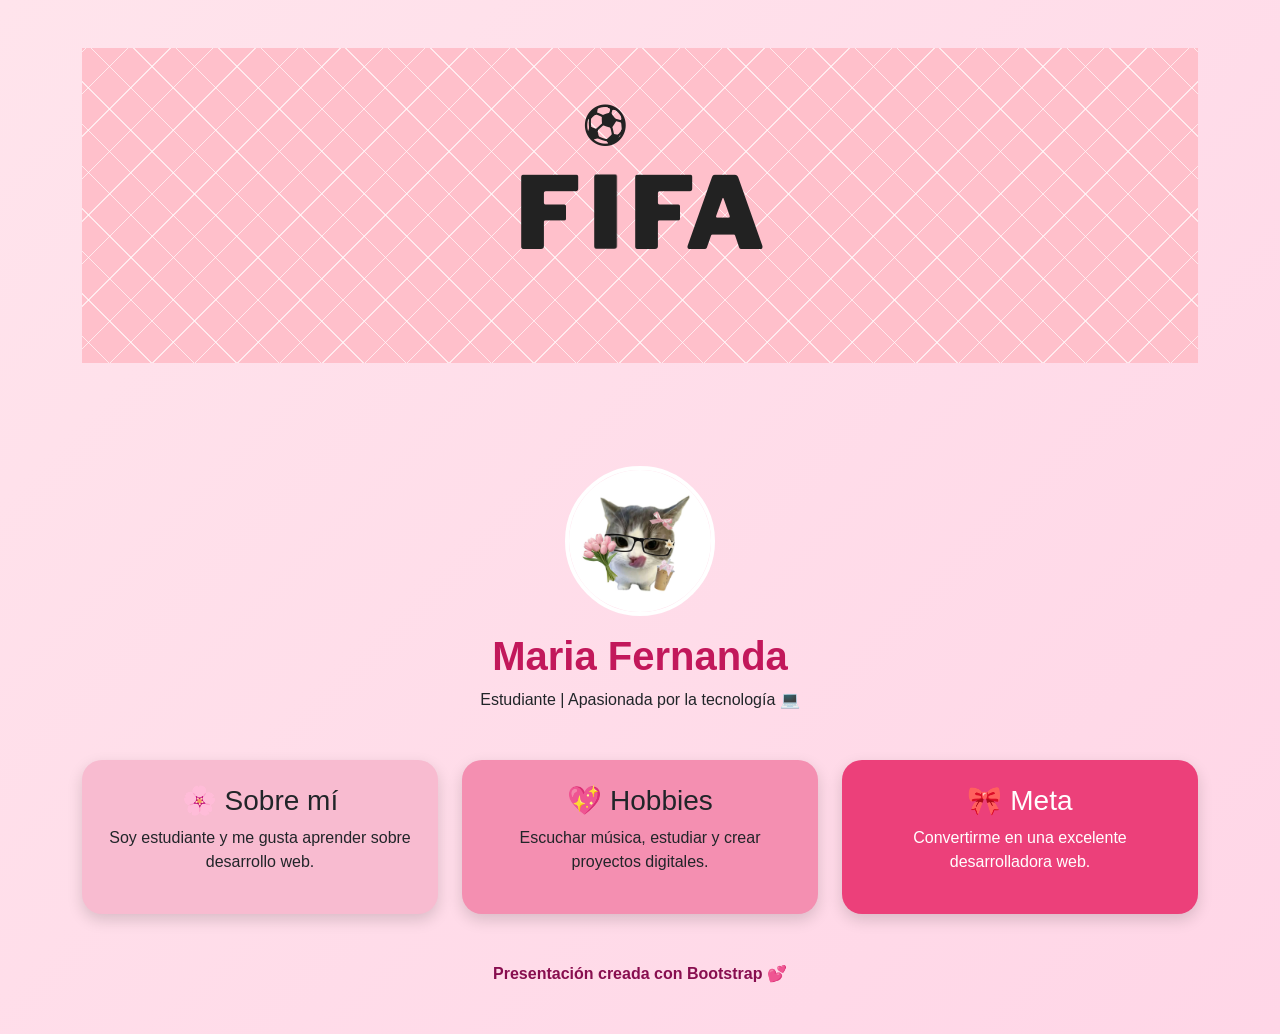
<file: index.html>
<!DOCTYPE html>
<html lang="es">
<head>
  <meta charset="UTF-8">
  <meta name="viewport" content="width=device-width, initial-scale=1">
  <title>Presentación Personal</title>

  <!-- Bootstrap -->
  <link href="https://cdn.jsdelivr.net/npm/bootstrap@5.3.2/dist/css/bootstrap.min.css" rel="stylesheet">

  <style>
    body{
      background: linear-gradient(135deg, #ffe4ec, #ffd6e7);
      font-family: Arial, sans-serif;
    }

    .titulo{
      color:#c2185b;
      font-weight:bold;
    }

    .card-custom{
      border:none;
      border-radius:20px;
      box-shadow:0 6px 15px rgba(0,0,0,0.15);
    }

    .rosa1{ background:#f8bbd0; }
    .rosa2{ background:#f48fb1; }
    .rosa3{ background:#ec407a; color:white; }

    img{
      width:150px;
      height:150px;
      border-radius:50%;
      border:4px solid white;
    }

    footer{
      color:#880e4f;
      font-weight:bold;
    }
  </style>

</head>
<body>
<div class="container py-5">
  <iframe width="100%" height="315" src="src/index.html" ></iframe>
</div>

<div class="container py-5">

  <div class="text-center mb-5">
    <img src="./gato.jpg" alt="Mi foto">
    <h1 class="titulo mt-3">Maria Fernanda</h1>
    <p>Estudiante | Apasionada por la tecnología 💻</p>
  </div>

  <div class="row g-4">

    <div class="col-sm-12 col-md-6 col-lg-4">
      <div class="card card-custom rosa1 p-4 text-center">
        <h3>🌸 Sobre mí</h3>
        <p>Soy estudiante y me gusta aprender sobre desarrollo web.</p>
      </div>
    </div>

    <div class="col-sm-12 col-md-6 col-lg-4">
      <div class="card card-custom rosa2 p-4 text-center">
        <h3>💖 Hobbies</h3>
        <p>Escuchar música, estudiar y crear proyectos digitales.</p>
      </div>
    </div>

    <div class="col-sm-12 col-md-12 col-lg-4">
      <div class="card card-custom rosa3 p-4 text-center">
        <h3>🎀 Meta</h3>
        <p>Convertirme en una excelente desarrolladora web.</p>
      </div>
    </div>

  </div>

  <footer class="text-center mt-5">
    Presentación creada con Bootstrap 💕
  </footer>

</div>

</body>
</html>
</file>
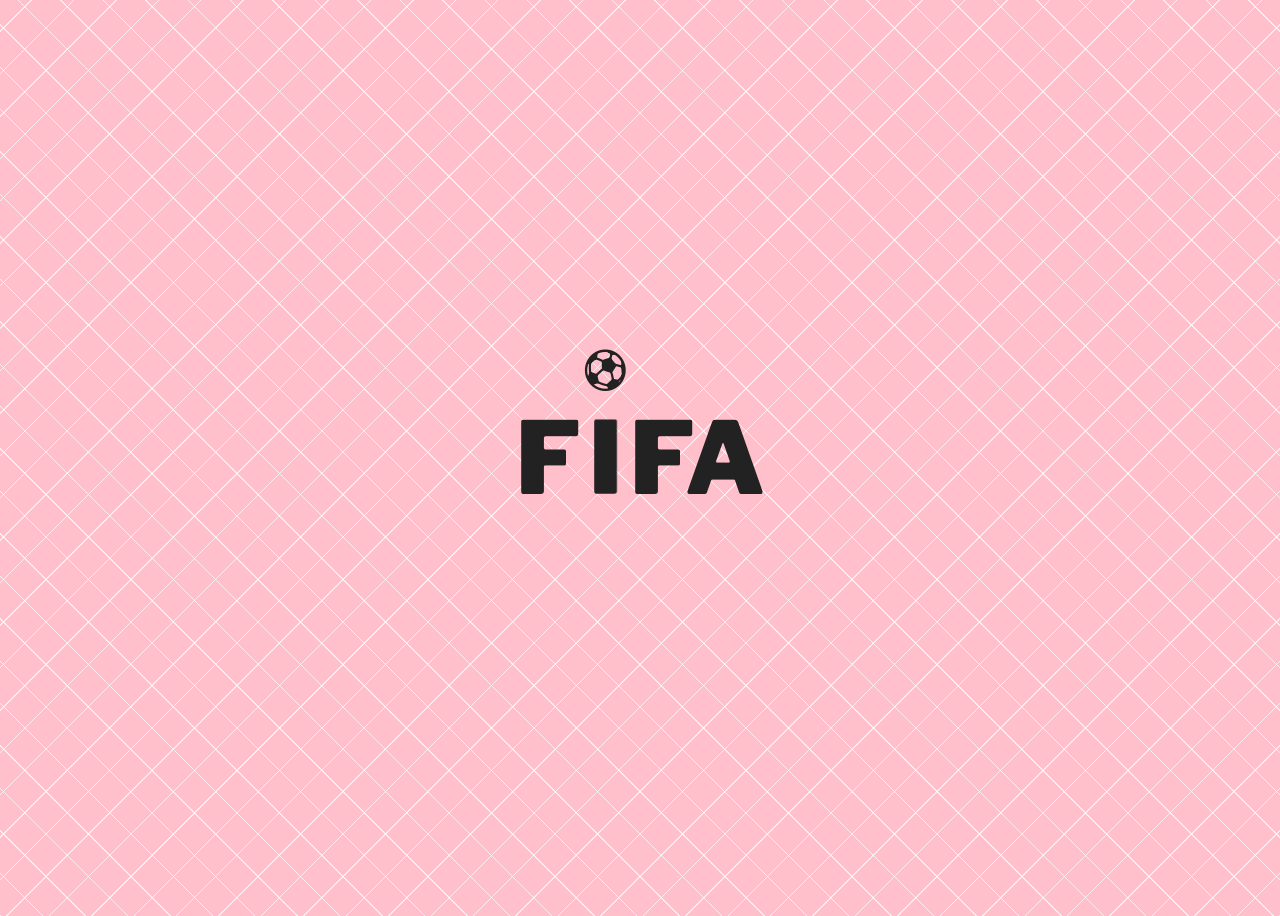
<file: src/index.html>
<!DOCTYPE html>
<html lang="en">
<head>
  <meta charset="UTF-8">
  <meta name="viewport" content="width=device-width, initial-scale=1.0">
  <title>Document</title>
  <link rel="stylesheet" href="style.css">
</head>
<body>
  <div class="title">
  <span>F</span>
  <span class="soccer-wrapper">
    <span class="letter-i">I</span>
    <span class="soccer">⚽</span>
  </span>
  <span>FA</span>
</div>

</body>
</html>
</file>
<file: src/style.css>
@import url("https://fonts.googleapis.com/css2?family=Libre+Franklin:ital,wght@0,100..900;1,100..900&display=swap");
@import url("https://fonts.googleapis.com/css2?family=Noto+Emoji:wght@300..700&display=swap");
* {
  box-sizing: border-box;
}

body {
  min-height: 100vh;
  color: #222;
  font-family: "Libre Franklin", sans-serif;
  background-color: pink;
  background-image: repeating-linear-gradient(45deg, rgba(255, 255, 255, 0.6666666667) 0 1px, transparent 1px 30px), repeating-linear-gradient(-45deg, rgba(255, 255, 255, 0.6666666667) 0 1px, transparent 1px 30px);
  display: flex;
  justify-content: center;
  align-items: center;
}

.title {
  display: flex;
  align-items: flex-end;
  gap: 8px;
  font-size: 100px;
  font-weight: 900;
  line-height: 1cap;
}

.soccer-wrapper {
  position: relative;
}

@keyframes letter-bounce {
  0% {
    transform: scaleX(1.2) scaleY(0.75);
  }
  45% {
    transform: scaleX(1) scaleY(1);
  }
}
.letter-i {
  display: inline-block;
  will-change: transform;
  animation: letter-bounce 0.35s ease both infinite alternate;
  transform-origin: bottom center;
}

@keyframes bounce {
  from {
    translate: -50% 100%;
  }
  to {
    translate: -50% 0;
  }
}
@keyframes rotate {
  from {
    rotate: 0deg;
  }
  to {
    rotate: 360deg;
  }
}
.soccer {
  position: absolute;
  bottom: 100%;
  left: 50%;
  translate: -50% 0;
  --size: 50px;
  width: var(--size);
  height: var(--size);
  font-size: calc(var(--size) * 0.8);
  margin-bottom: calc(var(--size) * 0.5);
  will-change: transform;
  animation: rotate 4s both linear infinite, bounce 0.35s ease-out both infinite alternate;
  display: flex;
  justify-content: center;
  align-items: center;
  font-family: "Noto Emoji", sans-serif;
}/*# sourceMappingURL=style.css.map */
</file>
